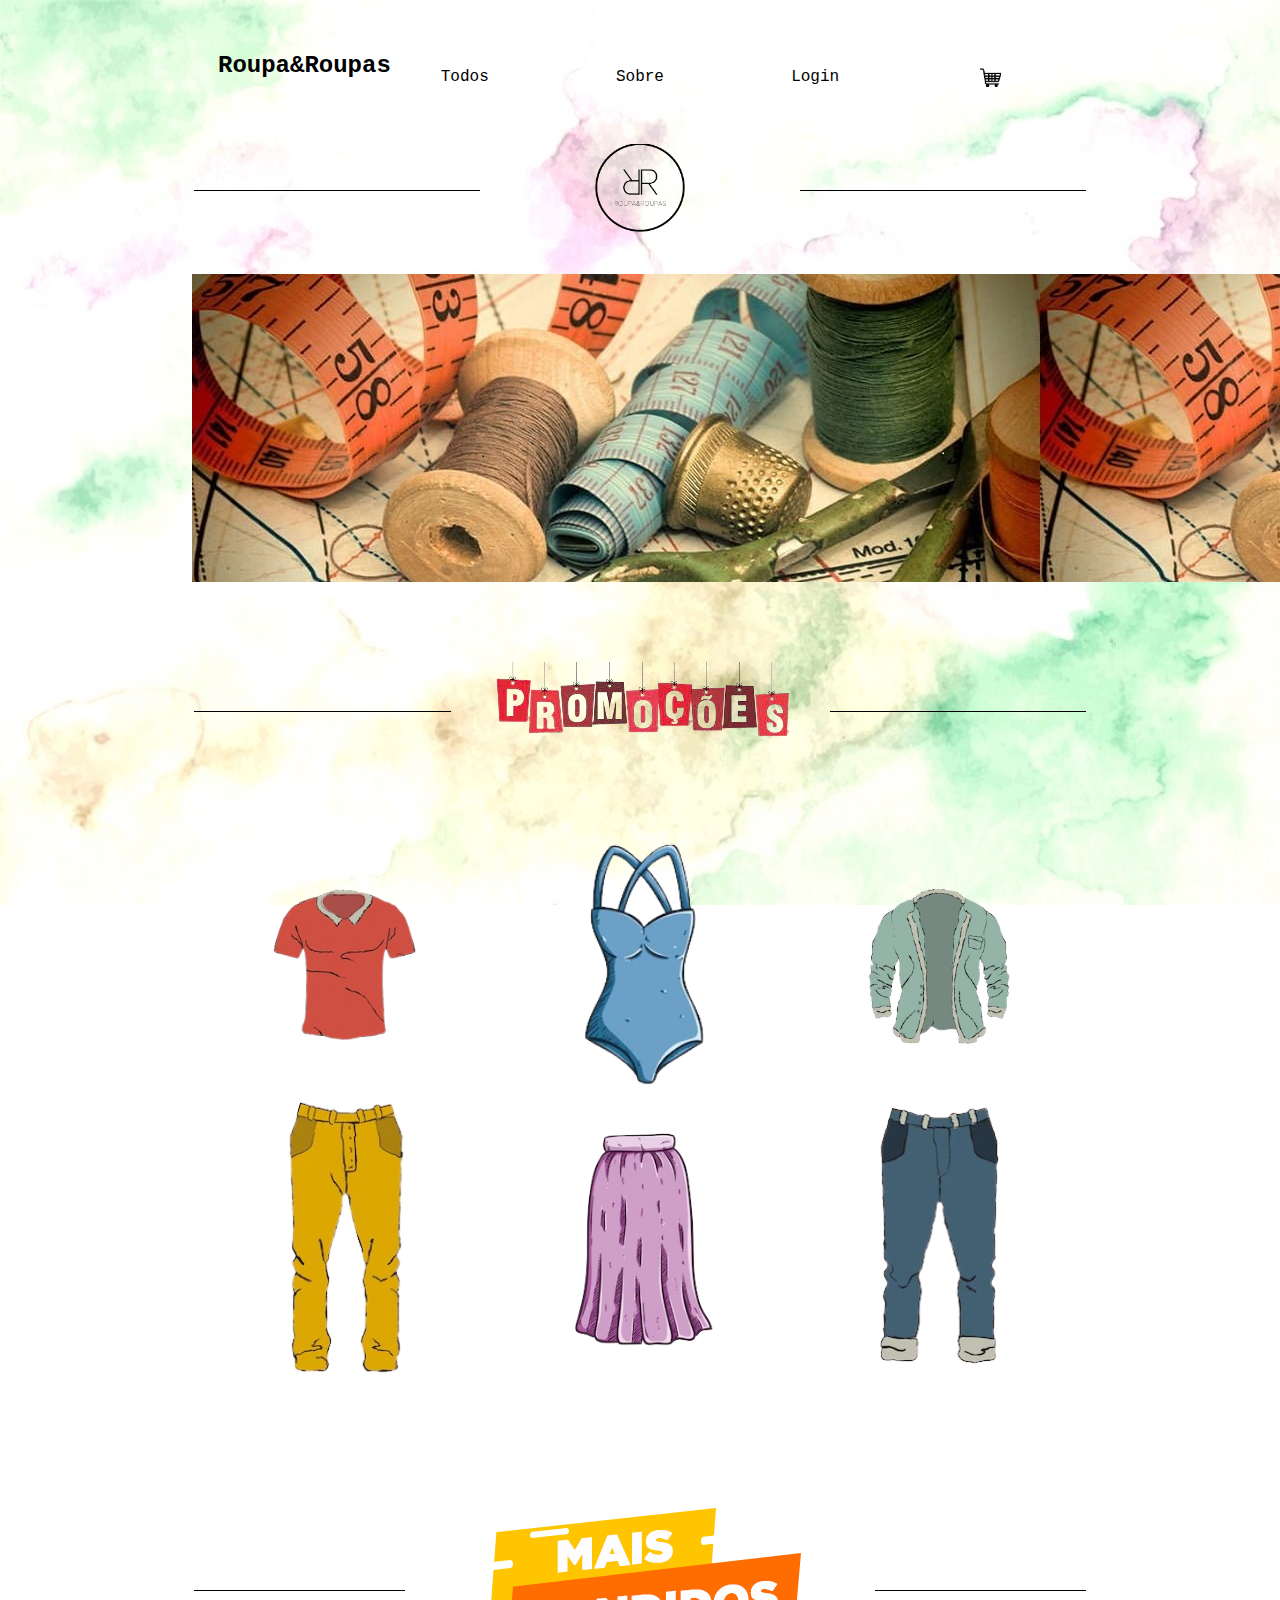
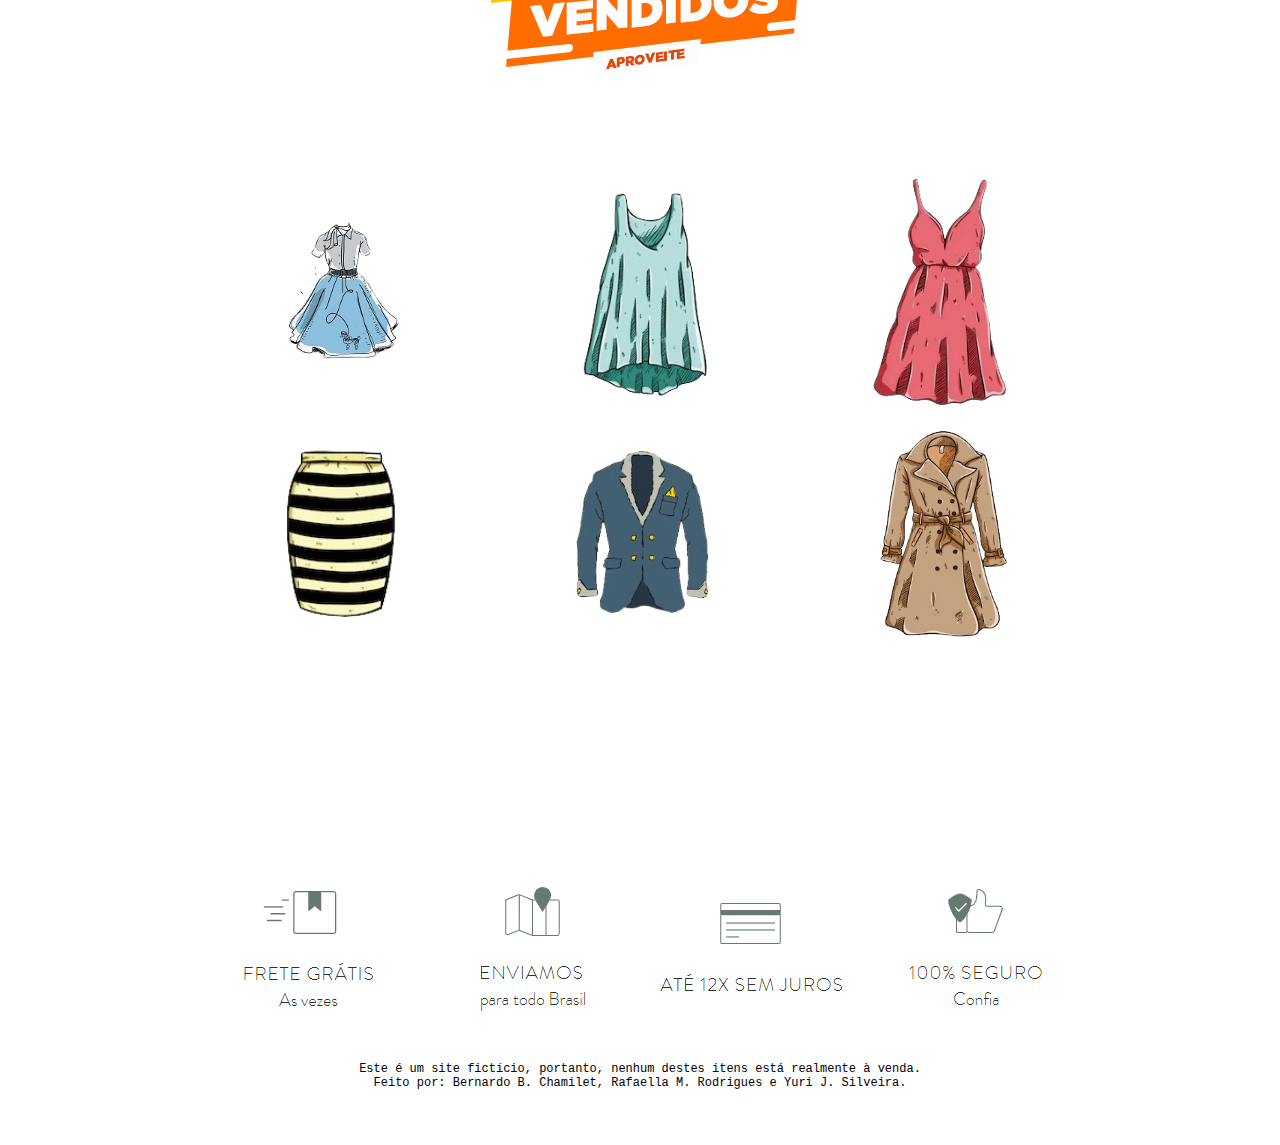
<file: index.html>
<!Doctype html>
<html>
<head> 
<meta charset="UTF-8"/>
<link rel="icon" href="imagens/logo.png">
<title>Roupa&Roupas</title>
<link rel="stylesheet" type="text/css" href="Estilo.css">
</head>
<body>
<div class="navbar">
  <a href="index.html" target = "_self"><b><h2>Roupa&Roupas</h2></b></a>
  <div class="dropdown">
  <button class="dropbtn" onclick="myFunction()"><br><br>Todos
    <i class="fa fa-caret-down"></i>
  </button>
  <div class="dropdown-content" id="myDropdown">
    <a href="masculino.html" target = "_self">Masculino</a>
    <a href="feminino.html" target = "_self">Feminino</a>
  </div>
  </div>
  <a href="sobre.html" target = "_self"><br><br>Sobre</a>
  <a href="login.html" target = "_self"><br><br>Login</a>
  <a href="carrinho.html" target = "_self"><br><br><img width="15%" src="imagens/carrinho.png"></a>
</div>
<fieldset class="Linha">
<legend><p><img width="30%" src="imagens/logo.png"></p></legend>
</fieldset>
<script>
function myFunction() {
  document.getElementById("myDropdown").classList.toggle("show");
}

window.onclick = function(e) {
  if (!e.target.matches('.dropbtn')) {
  var myDropdown = document.getElementById("myDropdown");
    if (myDropdown.classList.contains('show')) {
      myDropdown.classList.remove('show');
    }
  }
}
</script>
<img src="imagens/capa.jpg">
<br>
<br>
<br>
<br>
<fieldset class="Linha">
<legend><p><img src="imagens/promocao.png"></p></legend>
</fieldset>
<br>
<br>
<table width="100%">
<tr align="center">
  <td width="33,33%">
  <div class="container">
  <img src="imagens/camisa vermelha.png" class="image">
     <div class="overlay">Camisa vermelha <s>R$68,00</s> R$33,90 
     </div>
  </div>
  </td>
  <td width="33,33%">
  <div class="container">
  <img src="imagens/maiô azul.png" class="image">
     <div class="overlay">Maiô azul <s>R$86,00</s> R$77,60 
     </div>
  </div>
  </td>
  <td width="33,33%">
  <div class="container">
  <img src="imagens/casaco azul.png" class="image">
     <div class="overlay">Jaqueta azul <s>R$99,99</s> R$84,99 
     </div>
  </div>
  </td>
</tr>
<tr align="center">
<td width="33,33%">
  <div class="container">
  <img src="imagens/calca amarela.png" class="image">
     <div class="overlay">Calça amarela <s>R$90,00</s> R$76,00 
     </div>
  </div>
  </td>
  <td width="33,33%">
  <div class="container">
  <img src="imagens/saia roxa.png" class="image">
     <div class="overlay">Saia roxa <s>R$65,00</s> R$43,90 
     </div>
  </div>
  </td>
  <td width="33,33%">
  <div class="container">
  <img src="imagens/calca jeans.png" class="image">
     <div class="overlay">Calça jeans <s>R$140,00</s> R$94,99 
     </div>
  </div>
  </td>
</tr>
</table>
<br>
<br>
<br>
<br>
<br>
<fieldset class="Linha">
<legend><p><img src="imagens/vendidos.png"></p></legend>
</fieldset>
<br>
<br>
<table width="100%">
<tr align="center">
  <td width="33,33%">
  <div class="container">
  <img src="imagens/vestido.png" class="image">
     <div class="overlay">Vestido curto  R$61,90 
     </div>
  </div>
  </td>
  <td width="33,33%">
  <div class="container">
  <img src="imagens/blusa azul.png" class="image">
     <div class="overlay">Regata azul  R$30,00 
     </div>
  </div>
  </td>
  <td width="33,33%">
  <div class="container">
  <img src="imagens/vestido vermelho.png" class="image">
     <div class="overlay">Vestido vermelho  R$44,99 
     </div>
  </div>
  </td>
</tr>
<tr align="center">
<td width="33,33%">
  <div class="container">
  <img src="imagens/saia listrada.png" class="image">
     <div class="overlay">Saia listrada  R$56,00 
     </div>
  </div>
  </td>
  <td width="33,33%">
  <div class="container">
  <img src="imagens/terno.png" class="image">
     <div class="overlay">Terno azul  R$243,00 
     </div>
  </div>
  </td>
  <td width="33,33%">
  <div class="container">
  <img src="imagens/casaco marrom.png" class="image">
     <div class="overlay">Casaco marrom R$105,99 
     </div>
  </div>
  </td>
</tr>
</table>

<br>
<br>
</div>
<br>
<br>
<br>
<br>
<br>
<br>
<br>
<br>
<br>
<br>
</body>
<footer>
<br>
<table width=100%>
  <tr align="center">
    <td width="25%">
    <img src="imagens/frete.png">
    </td>
    <td width="25%">
    <img src="imagens/envio.png">
    </td>
    <td width="25%">
    <img src="imagens/cartao.png">
    </td>
    <td width="25%">
    <img src="imagens/seguro.png">
    </td>
  </tr>
</table>
<br>
<br>
<p align="center"> 
Este é um site fictício, portanto, nenhum destes itens está realmente à venda. 
<br>
Feito por: Bernardo B. Chamilet, Rafaella M. Rodrigues e Yuri J. Silveira.
</p>
<br>
</footer>
</html>
</file>
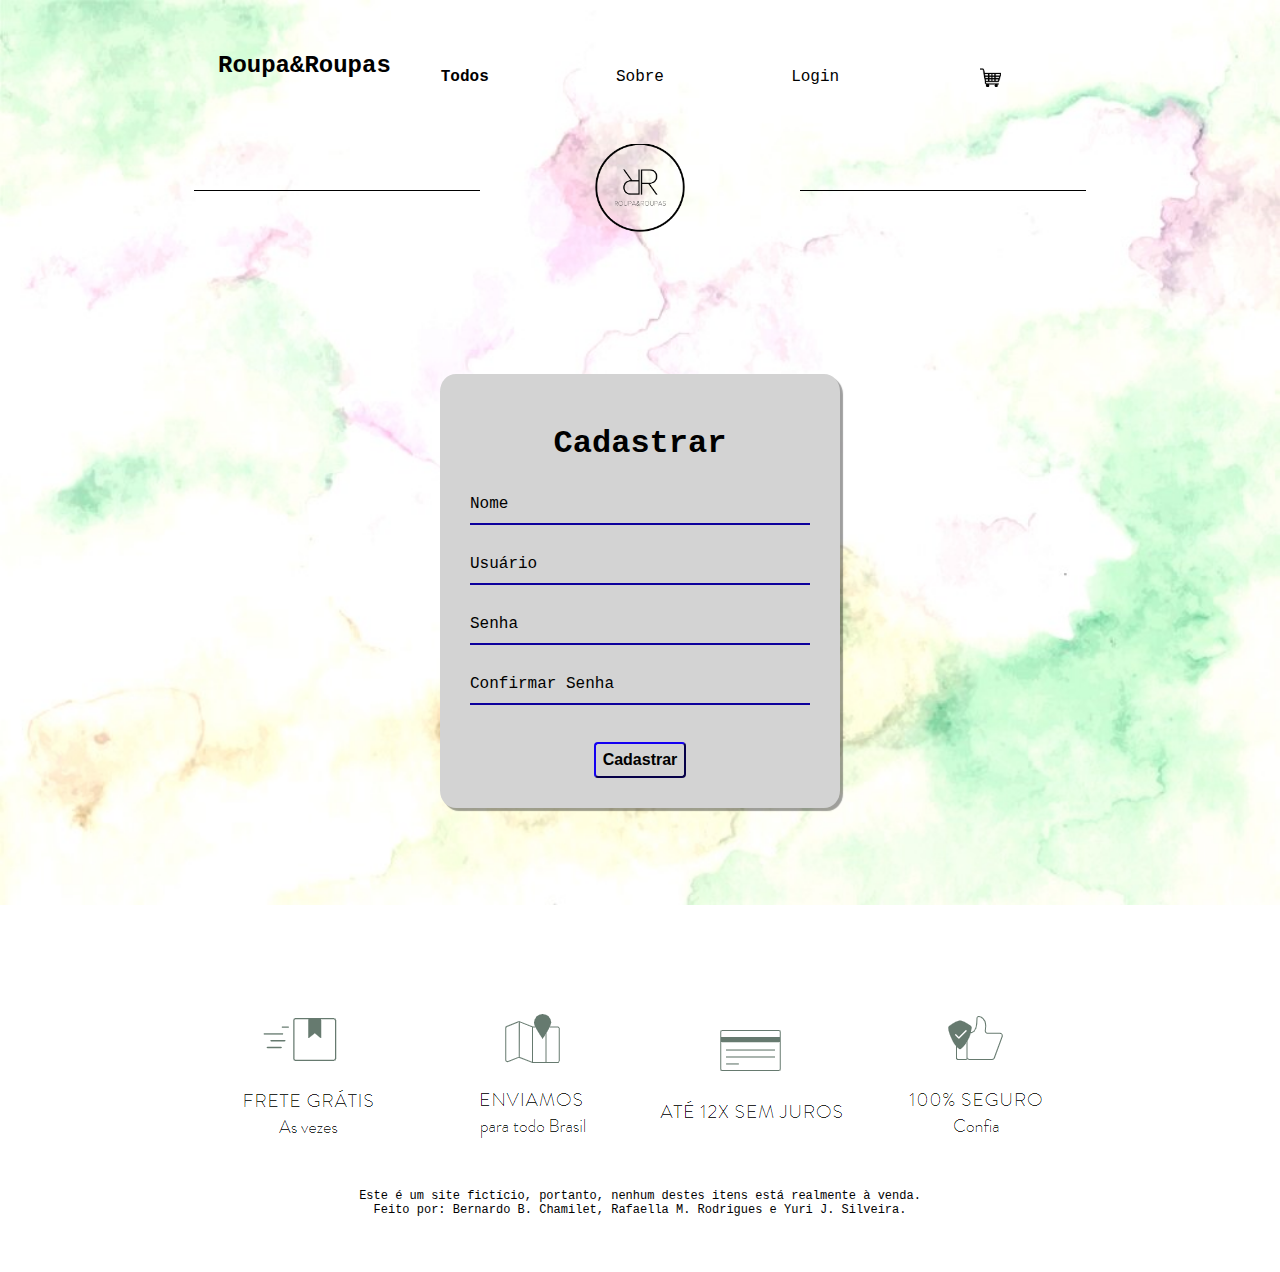
<file: cadastro.html>
<!Doctype html>
<html>
<head> 
<meta charset="UTF-8"/>
<link rel="icon" href="imagens/logo.png">
<title>Roupa&Roupas</title>
<link rel="stylesheet" type="text/css" href="Estilo.css">
<style>
.container1 {
  display: flex;
  justify-content: center;
  width: 100%;
  margin-top: 100px;
}

.card {
  background-color: #d3d3d3;
  padding: 30px;
  border-radius: 4%;
  box-shadow: 3px 3px 1px 0px #00000060;
  width: 400px;
}

h1{
  text-align: center;
  margin-bottom: 20px;
  color: black
}

.label-float input{
  width: 100%;
  padding: 5px 5px;
  display: inline-block;
  border: 0;
  border-bottom: 2px solid #0d009c;
  background-color: transparent;
  outline: none;
  min-width: 180px;
  font-size: 16px;
  transition: all .3s ease-out;
  border-radius: 0;
  
}

.label-float{
  position: relative;
  padding-top: 13px;
  margin-top: 5%;
  margin-bottom: 5%;
}

.label-float input:focus{
  border-bottom: 2px solid #4038a0;
}

.label-float label{
  color: black;
  pointer-event: none;
  position: absolute;
  top: 0;
  left: 0;
  margin-top: 13px;
  transition: all .3s ease-out;
}

.label-float input:focus + label,
.label-float input:valid + label{
  font-size: 13px;
  margin-top: 0;
  color: #4038a0
}

button{
  background-color: transparent;
  border-color: #0d009c;
  color: black;
  padding: 7px;
  font-weight: bold;
  font-size: 12pt;
  margin-top: 20px;
  border-radius: 4px;
  cursor: pointer;
  outline: none;
  transition: all .4s ease-out;
}

button:hover{
  background-color: #0d009c;
  color: #fff;
}

.justify-center{
  display: flex;
  justify-content: center;
}

.fa-eye{
  position: absolute;
  top: 15px;
  right: 10px;
  cursor: pointer;
  color: #0d009c;
}

#msgError{
  text-align: center;
  color: #ff0000;
  background-color: #ffbbbb;
  padding: 10px;
  border-radius: 4px;
  display: none;
}

#msgSuccess{
  text-align: center;
  color: #00bb00;
  background-color: #bbffbe;
  padding: 10px;
  border-radius: 4px;
  display: none;
}


</style>
</head>
<body>
<div class="navbar">
  <a href="index.html" target = "_self"><b><h2>Roupa&Roupas</h2></b></a>
  <div class="dropdown">
  <button class="dropbtn" onclick="myFunction()"><br><br>Todos
    <i class="fa fa-caret-down"></i>
  </button>
  <div class="dropdown-content" id="myDropdown">
    <a href="masculino.html" target = "_self">Masculino</a>
    <a href="feminino.html" target = "_self">Feminino</a>
  </div>
  </div>
  <a href="sobre.html" target = "_self"><br><br>Sobre</a>
  <a href="login.html" target = "_self"><br><br>Login</a>
  <a href="carrinho.html" target = "_self"><br><br><img width="15%" src="imagens/carrinho.png"></a>
</div>
<fieldset class="Linha">
<legend><p><img width="30%" src="imagens/logo.png"></p></legend>
</fieldset>
<script>
function myFunction() {
  document.getElementById("myDropdown").classList.toggle("show");
}

window.onclick = function(e) {
  if (!e.target.matches('.dropbtn')) {
  var myDropdown = document.getElementById("myDropdown");
    if (myDropdown.classList.contains('show')) {
      myDropdown.classList.remove('show');
    }
  }
}
</script>

<body>
<div class='container1'>
  <div class='card'>
    <h1> Cadastrar </h1>
    
    <div id='msgError'></div>
    <div id='msgSuccess'></div>
    
            <div class="label-float">
               <input type="text" id="nome" placeholder=" " required>
               <label id="labelNome" for="nome">Nome</label>
            </div>

            <div class="label-float">
               <input type="text" id="usuario" placeholder=" " required>
               <label id="labelUsuario" for="usuario">Usuário</label>
            </div>
            
            <div class="label-float">
               <input type="password" id="senha" placeholder=" " required>
               <label id="labelSenha" for="senha">Senha</label>
               <i id="verSenha" class="fa fa-eye" aria-hidden="true"></i>
               
            </div>

            <div class="label-float">
               <input type="password" id="confirmSenha" placeholder=" " required>
               <label id="labelConfirmSenha" for="confirmSenha">Confirmar Senha</label>
               <i id="verConfirmSenha" class="fa fa-eye" aria-hidden="true"></i>
            </div>
            
            <div class='justify-center'>
               <button onclick='cadastrar()'>Cadastrar</button>
            </div>

    
  </div>
  </div>
<script>
let btn = document.querySelector('#verSenha')
let btnConfirm = document.querySelector('#verConfirmSenha')


let nome = document.querySelector('#nome')
let labelNome = document.querySelector('#labelNome')
let validNome = false

let usuario = document.querySelector('#usuario')
let labelUsuario = document.querySelector('#labelUsuario')
let validUsuario = false

let senha = document.querySelector('#senha')
let labelSenha = document.querySelector('#labelSenha')
let validSenha = false

let confirmSenha = document.querySelector('#confirmSenha')
let labelConfirmSenha = document.querySelector('#labelConfirmSenha')
let validConfirmSenha = false

let msgError = document.querySelector('#msgError')
let msgSuccess = document.querySelector('#msgSuccess')

nome.addEventListener('keyup', () => {
  if(nome.value.length <= 2){
    labelNome.setAttribute('style', 'color: red')
    labelNome.innerHTML = 'Nome *Insira no minimo 3 caracteres'
    nome.setAttribute('style', 'border-color: red')
    validNome = false
  } else {
    labelNome.setAttribute('style', 'color: green')
    labelNome.innerHTML = 'Nome'
    nome.setAttribute('style', 'border-color: green')
    validNome = true
  }
})

usuario.addEventListener('keyup', () => {
  if(usuario.value.length <= 4){
    labelUsuario.setAttribute('style', 'color: red')
    labelUsuario.innerHTML = 'Usuário *Insira no minimo 5 caracteres'
    usuario.setAttribute('style', 'border-color: red')
    validUsuario = false
  } else {
    labelUsuario.setAttribute('style', 'color: green')
    labelUsuario.innerHTML = 'Usuário'
    usuario.setAttribute('style', 'border-color: green')
    validUsuario = true
  }
})

senha.addEventListener('keyup', () => {
  if(senha.value.length <= 5){
    labelSenha.setAttribute('style', 'color: red')
    labelSenha.innerHTML = 'Senha *Insira no minimo 6 caracteres'
    senha.setAttribute('style', 'border-color: red')
    validSenha = false
  } else {
    labelSenha.setAttribute('style', 'color: green')
    labelSenha.innerHTML = 'Senha'
    senha.setAttribute('style', 'border-color: green')
    validSenha = true
  }
})

confirmSenha.addEventListener('keyup', () => {
  if(senha.value != confirmSenha.value){
    labelConfirmSenha.setAttribute('style', 'color: red')
    labelConfirmSenha.innerHTML = 'Confirmar Senha *As senhas não conferem'
    confirmSenha.setAttribute('style', 'border-color: red')
    validConfirmSenha = false
  } else {
    labelConfirmSenha.setAttribute('style', 'color: green')
    labelConfirmSenha.innerHTML = 'Confirmar Senha'
    confirmSenha.setAttribute('style', 'border-color: green')
    validConfirmSenha = true
  }
})

function cadastrar(){
  if(validNome && validUsuario && validSenha && validConfirmSenha){
    let listaUser = JSON.parse(localStorage.getItem('listaUser') || '[]')
    
    listaUser.push(
    {
      nomeCad: nome.value,
      userCad: usuario.value,
      senhaCad: senha.value
    }
    )
    
    localStorage.setItem('listaUser', JSON.stringify(listaUser))
    
   
    msgSuccess.setAttribute('style', 'display: block')
    msgSuccess.innerHTML = '<strong>Cadastrando usuário...</strong>'
    msgError.setAttribute('style', 'display: none')
    msgError.innerHTML = ''
    
    setTimeout(()=>{
        window.location.href = "login.html"
    }, 3000)
  
    
  } else {
    msgError.setAttribute('style', 'display: block')
    msgError.innerHTML = '<strong>Preencha todos os campos corretamente antes de cadastrar</strong>'
    msgSuccess.innerHTML = ''
    msgSuccess.setAttribute('style', 'display: none')
  }
}

btn.addEventListener('click', ()=>{
  let inputSenha = document.querySelector('#senha')
  
  if(inputSenha.getAttribute('type') == 'password'){
    inputSenha.setAttribute('type', 'text')
  } else {
    inputSenha.setAttribute('type', 'password')
  }
})

btnConfirm.addEventListener('click', ()=>{
  let inputConfirmSenha = document.querySelector('#confirmSenha')
  
  if(inputConfirmSenha.getAttribute('type') == 'password'){
    inputConfirmSenha.setAttribute('type', 'text')
  } else {
    inputConfirmSenha.setAttribute('type', 'password')
  }
})
</script>
<br>
<br>
<br>
<br>
<br>
<br>
<br>
<br>
<br>
<br>
</body>
<footer>
<br>
<table width=100%>
  <tr align="center">
    <td width="25%">
    <img src="imagens/frete.png">
    </td>
    <td width="25%">
    <img src="imagens/envio.png">
    </td>
    <td width="25%">
    <img src="imagens/cartao.png">
    </td>
    <td width="25%">
    <img src="imagens/seguro.png">
    </td>
  </tr>
</table>
<br>
<br>
<p align="center"> 
Este é um site fictício, portanto, nenhum destes itens está realmente à venda. 
<br>
Feito por: Bernardo B. Chamilet, Rafaella M. Rodrigues e Yuri J. Silveira.
</p>
<br>
</footer>
</html>
</file>
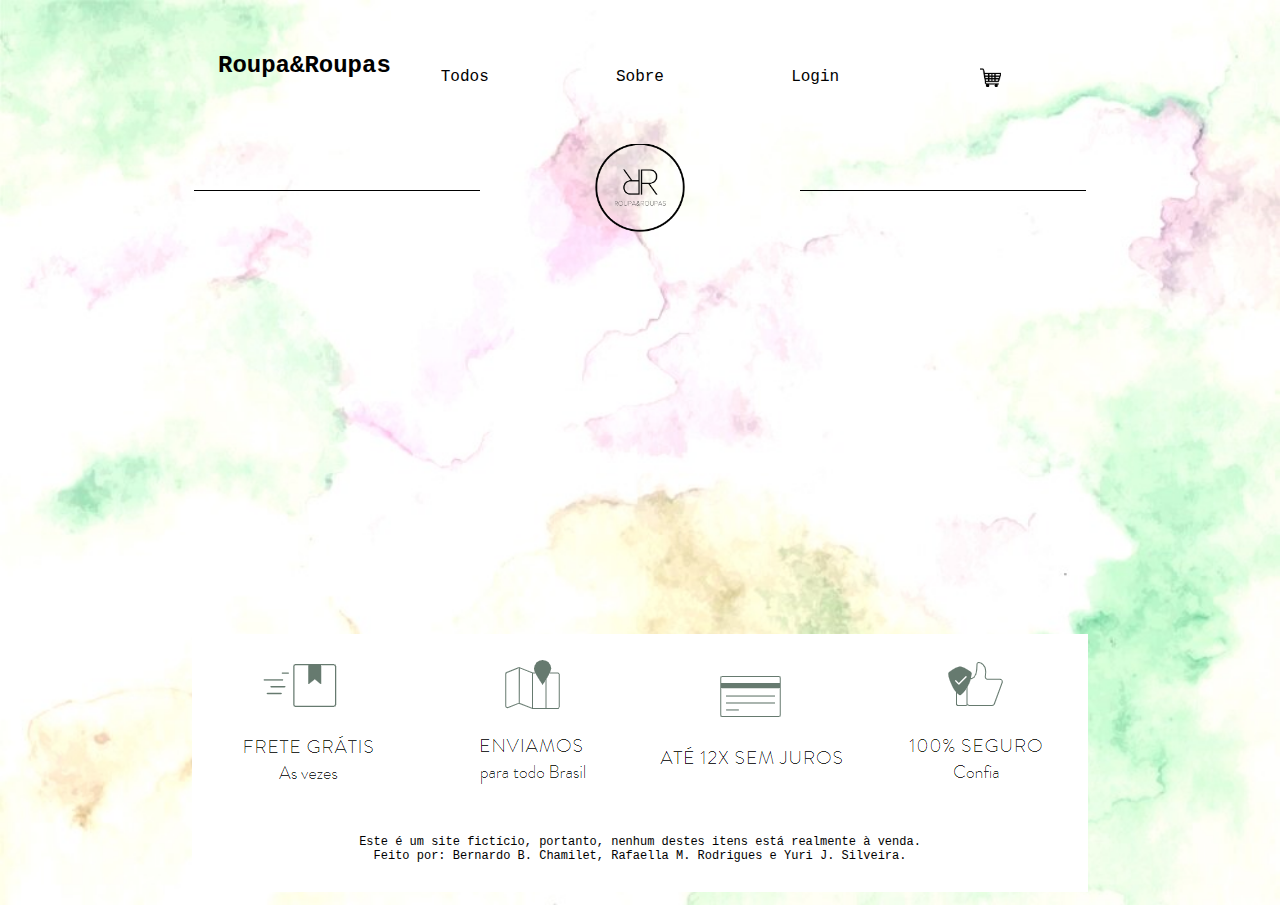
<file: carrinho.html>
<!Doctype html>
<html>
<head> 
<meta charset="UTF-8"/>
<link rel="icon" href="imagens/logo.png">
<title>Roupa&Roupas</title>
<link rel="stylesheet" type="text/css" href="Estilo.css">
</head>
<body>
<div class="navbar">
  <a href="index.html" target = "_self"><b><h2>Roupa&Roupas</h2></b></a>
  <div class="dropdown">
  <button class="dropbtn" onclick="myFunction()"><br><br>Todos
    <i class="fa fa-caret-down"></i>
  </button>
  <div class="dropdown-content" id="myDropdown">
    <a href="masculino.html" target = "_self">Masculino</a>
    <a href="feminino.html" target = "_self">Feminino</a>
  </div>
  </div>
  <a href="sobre.html" target = "_self"><br><br>Sobre</a>
  <a href="login.html" target = "_self"><br><br>Login</a>
  <a href="carrinho.html" target = "_self"><br><br><img width="15%" src="imagens/carrinho.png"></a>
</div>
<fieldset class="Linha">
<legend><p><img width="30%" src="imagens/logo.png"></p></legend>
</fieldset>
<script>
function myFunction() {
  document.getElementById("myDropdown").classList.toggle("show");
}

window.onclick = function(e) {
  if (!e.target.matches('.dropbtn')) {
  var myDropdown = document.getElementById("myDropdown");
    if (myDropdown.classList.contains('show')) {
      myDropdown.classList.remove('show');
    }
  }
}
</script>
<br>
<br>
<br>
<br>
<br>
<br>
<br>
<br>
<br>
<br>
<br>
<br>
<br>
<br>
<br>
<br>
<br>
<br>
<br>
<br>
</body>
<footer>
<br>
<table width=100%>
  <tr align="center">
    <td width="25%">
    <img src="imagens/frete.png">
    </td>
    <td width="25%">
    <img src="imagens/envio.png">
    </td>
    <td width="25%">
    <img src="imagens/cartao.png">
    </td>
    <td width="25%">
    <img src="imagens/seguro.png">
    </td>
  </tr>
</table>
<br>
<br>
<p align="center"> 
Este é um site fictício, portanto, nenhum destes itens está realmente à venda. 
<br>
Feito por: Bernardo B. Chamilet, Rafaella M. Rodrigues e Yuri J. Silveira.
</p>
<br>
</footer>
</html>
</file>
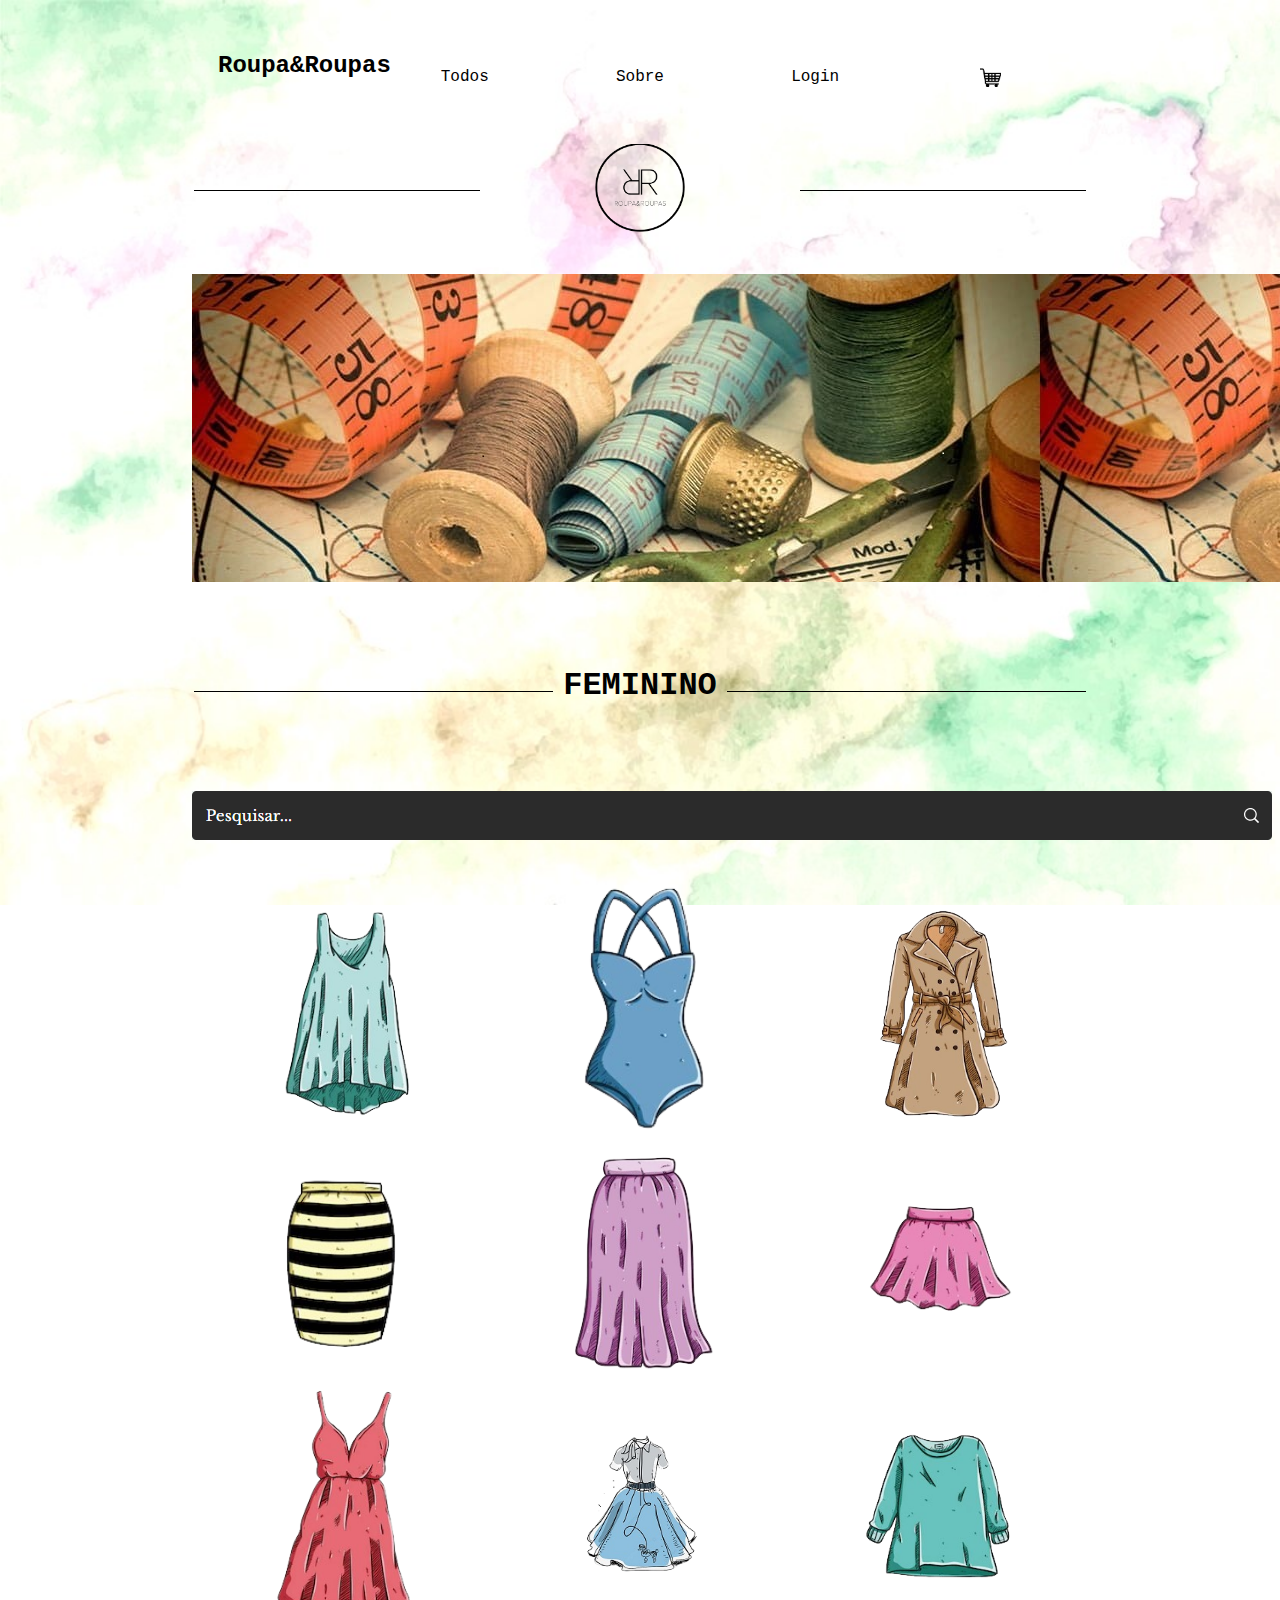
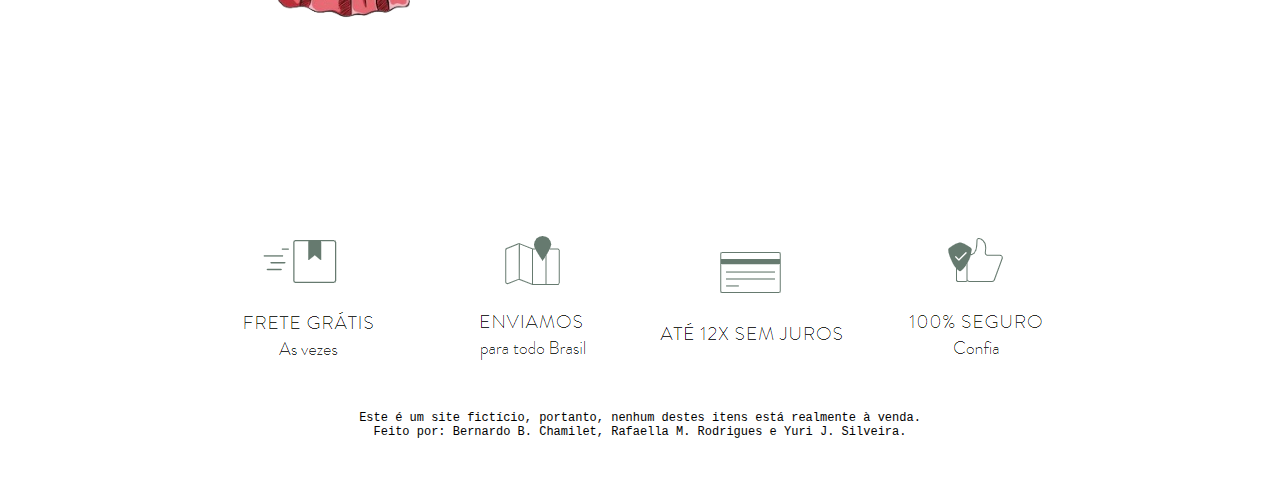
<file: Feminino.html>
<!Doctype html>
<html>
<head> 
<meta charset="UTF-8"/>
<link rel="icon" href="imagens/logo.png">
<title>Roupa&Roupas</title>
<link rel="stylesheet" type="text/css" href="Estilo.css">
</head>
<body>
<div class="navbar">
  <a href="index.html" target = "_self"><b><h2>Roupa&Roupas</h2></b></a>
  <div class="dropdown">
  <button class="dropbtn" onclick="myFunction()"><br><br>Todos
    <i class="fa fa-caret-down"></i>
  </button>
  <div class="dropdown-content" id="myDropdown">
    <a href="masculino.html" target = "_self">Masculino</a>
    <a href="feminino.html" target = "_self">Feminino</a>
  </div>
  </div>
  <a href="sobre.html" target = "_self"><br><br>Sobre</a>
  <a href="login.html" target = "_self"><br><br>Login</a>
  <a href="carrinho.html" target = "_self"><br><br><img width="15%" src="imagens/carrinho.png"></a>
</div>
<fieldset class="Linha">
<legend><p><img width="30%" src="imagens/logo.png"></p></legend>
</fieldset>
<script>
function myFunction() {
  document.getElementById("myDropdown").classList.toggle("show");
}

window.onclick = function(e) {
  if (!e.target.matches('.dropbtn')) {
  var myDropdown = document.getElementById("myDropdown");
    if (myDropdown.classList.contains('show')) {
      myDropdown.classList.remove('show');
    }
  }
}
</script>
<img src="imagens/capa.jpg">
<br>
<br>
<br>
<br>
<fieldset class="Linha">
<legend><p><h1>FEMININO<h1></p></legend>
</fieldset>
<br>
<p align="center">
<img src="imagens/lupa.png">
</p>
<br>
<table width="100%">
<tr align="center">
  <td width="33,33%">
  <div class="container">
  <img src="imagens/blusa azul.png" class="image">
     <div class="overlay">Regata azul R$30,00 
     </div>
  </div>
  </td>
  <td width="33,33%">
  <div class="container">
  <img src="imagens/maiô azul.png" class="image">
     <div class="overlay">Maiô azul <s>R$86,00</s> R$77,60 
     </div>
  </div>
  </td>
  <td width="33,33%">
  <div class="container">
  <img src="imagens/casaco marrom.png" class="image">
     <div class="overlay">Casaco marrom R$105,99 
     </div>
  </div>
  </td>
</tr>
<tr align="center">
<td width="33,33%">
  <div class="container">
  <img src="imagens/saia listrada.png" class="image">
     <div class="overlay">Saia listrada  R$56,00 
     </div>
  </div>
  </td>
  <td width="33,33%">
  <div class="container">
  <img src="imagens/saia roxa.png" class="image">
     <div class="overlay">Saia roxa <s>R$65,00</s> R$43,90 
     </div>
  </div>
  </td>
  <td width="33,33%">
  <div class="container">
  <img src="imagens/saia rosa.png" class="image">
     <div class="overlay">Saia rosa  R$27,99 
     </div>
  </div>
  </td>
</tr>
<tr align="center">
<td width="33,33%">
  <div class="container">
  <img src="imagens/vestido vermelho.png" class="image">
     <div class="overlay">Vestido vermelho  R$44,99 
     </div>
  </div>
  </td>
  <td width="33,33%">
  <div class="container">
  <img src="imagens/vestido.png" class="image">
     <div class="overlay">Vestido R$61,90 
     </div>
  </div>
  </td>
<td width="33,33%">
  <div class="container">
  <img src="imagens/blusa azul comprida.png" class="image">
     <div class="overlay">Blusa manga comprida azul R$71,90 
     </div>
  </div>
  </td>
</tr>
</table>
<br>
<br>
<br>
<br>
<br>
<br>
<br>
<br>
<br>
<br>
</body>
<footer>
<br>
<table width=100%>
  <tr align="center">
    <td width="25%">
    <img src="imagens/frete.png">
    </td>
    <td width="25%">
    <img src="imagens/envio.png">
    </td>
    <td width="25%">
    <img src="imagens/cartao.png">
    </td>
    <td width="25%">
    <img src="imagens/seguro.png">
    </td>
  </tr>
</table>
<br>
<br>
<p align="center"> 
Este é um site fictício, portanto, nenhum destes itens está realmente à venda. 
<br>
Feito por: Bernardo B. Chamilet, Rafaella M. Rodrigues e Yuri J. Silveira.
</p>
<br>
</footer>
</html>
</file>
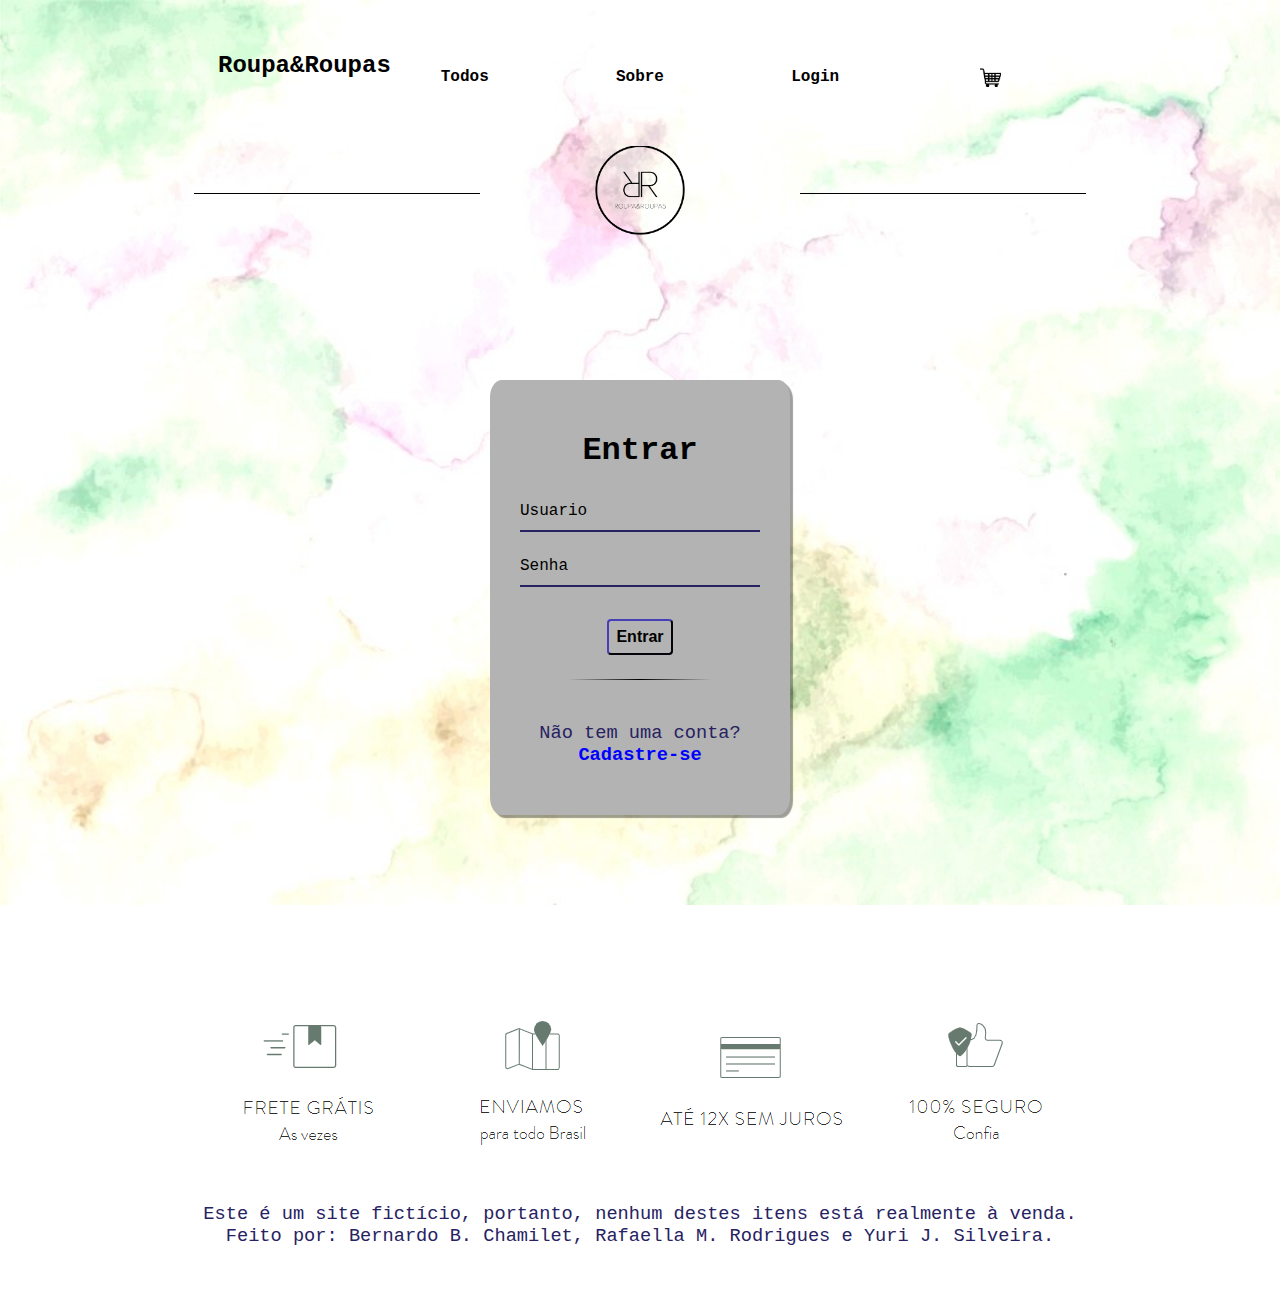
<file: login.html>
<!Doctype html>
<html>
<head> 
<meta charset="UTF-8"/>
<link rel="icon" href="imagens/logo.png">
<title>Roupa&Roupas</title>
<link rel="stylesheet" type="text/css" href="Estilo.css">
<style>
.container2 {
  display: flex;
  justify-content: center;
  width: 100%;
  margin-top: 100px;
}

.cardo {
  background-color: #b3b3b3;
  padding: 30px;
  border-radius: 4%;
  width: 300px;
  box-shadow: 3px 3px 1px 0px #00000060
}

h1{
  text-align: center;
  margin-bottom: 20px;
  color: black
}

.label-float input{
  width: 100%;
  padding: 5px 5px;
  display: inline-block;
  border: 0;
  border-bottom: 2px solid #272262;
  background-color: transparent;
  outline: none;
  min-width: 180px;
  font-size: 16px;
  transition: all .3s ease-out;
  border-radius: 0;
  
}

.label-float{
  position: relative;
  padding-top: 13px;
  margin-top: 5%;
  margin-bottom: 5%;
}

.label-float input:focus{
  border-bottom: 2px solid #4038a0;
}

.label-float label{
  color: black;
  pointer-event: none;
  position: absolute;
  top: 0;
  left: 0;
  margin-top: 13px;
  transition: all .3s ease-out;
}

.label-float input:focus + label,
.label-float input:valid + label{
  font-size: 13px;
  margin-top: 0;
  color: #4038a0
}

button{
  background-color: transparent;
  border-color: #272262;
  color: black;
  padding: 7px;
  font-weight: bold;
  font-size: 12pt;
  margin-top: 20px;
  border-radius: 4px;
  cursor: pointer;
  outline: none;
  transition: all .4s ease-out;
}

button:hover{
  background-color: #272262;
  color: #fff;
}

.justify-center{
  display: flex;
  justify-content: center;
}

hr{
  margin-top: 10%;
  margin-bottom: 10%;
  width: 60%;
}

p{
  color: #272262;
  font-size: 14pt;
  text-align: center;
}

a{
  color: blue;
  font-weight: bold;
  text-decoration: none;
  transition: all .3s ease-out;
}

a:hover{
  color: #272262;
}

.fa-eye{
  position: absolute;
  top: 15px;
  right: 10px;
  cursor: pointer;
  color: #272262;
}

 #msgError{
  text-align: center;
  color: #ff0000;
  background-color: #ffbbbb;
  padding: 10px;
  border-radius: 4px;
  display: none;
}

</style>
</head>
<body>
<div class="navbar">
  <a href="index.html" target = "_self"><b><h2>Roupa&Roupas</h2></b></a>
  <div class="dropdown">
  <button class="dropbtn" onclick="myFunction()"><br><br>Todos
    <i class="fa fa-caret-down"></i>
  </button>
  <div class="dropdown-content" id="myDropdown">
    <a href="masculino.html" target = "_self">Masculino</a>
    <a href="feminino.html" target = "_self">Feminino</a>
  </div>
  </div>
  <a href="sobre.html" target = "_self"><br><br>Sobre</a>
  <a href="login.html" target = "_self"><br><br>Login</a>
  <a href="carrinho.html" target = "_self"><br><br><img width="15%" src="imagens/carrinho.png"></a>
</div>
<fieldset class="Linha">
<legend><p><img width="30%" src="imagens/logo.png"></p></legend>
</fieldset>
<script>
function myFunction() {
  document.getElementById("myDropdown").classList.toggle("show");
}

window.onclick = function(e) {
  if (!e.target.matches('.dropbtn')) {
  var myDropdown = document.getElementById("myDropdown");
    if (myDropdown.classList.contains('show')) {
      myDropdown.classList.remove('show');
    }
  }
}
</script>

<body>

<div class='container2'>
  <div class='cardo'>
    <h1> Entrar </h1>
    
    <div id='msgError'></div>
    
    <div class='label-float'>
      <input type='text' id='usuario' paceholder='' required>
      <label id='userLabel' for='usuario'>Usuario</label>
    </div>
    
    <div class='label-float'>
      <input type='password' id='senha' paceholder='' required>
      <label id='senhaLabel' for='senha'>Senha</label>
      <i class="fa fa-eye" aria-hidden="true"></i>
    </div>
    
    <div class='justify-center'>
      <button onclick='entrar()'>Entrar</button>
    </div>
    
    <div class='justify-center'>
      <hr>
    </div>
    
    <p> Não tem uma conta?
      <a href="cadastro.html"> Cadastre-se </a>
    </p>
  </div>
  </div>
<script>
let btn = document.querySelector('.fa-eye')

btn.addEventListener('click', ()=>{
  let inputSenha = document.querySelector('#senha')
  
  if(inputSenha.getAttribute('type') == 'password'){
    inputSenha.setAttribute('type', 'text')
  } else {
    inputSenha.setAttribute('type', 'password')
  }
})

function entrar(){
  let usuario = document.querySelector('#usuario')
  let userLabel = document.querySelector('#userLabel')
  
  let senha = document.querySelector('#senha')
  let senhaLabel = document.querySelector('#senhaLabel')
  
  let msgError = document.querySelector('#msgError')
  let listaUser = []
  
  let userValid = {
    nome: '',
    user: '',
    senha: ''
  }
  
  listaUser = JSON.parse(localStorage.getItem('listaUser'))
  
  listaUser.forEach((item) => {
    if(usuario.value == item.userCad && senha.value == item.senhaCad){
       
      userValid = {
         nome: item.nomeCad,
         user: item.userCad,
         senha: item.senhaCad
       }
      
    }
  })
   
  if(usuario.value == userValid.user && senha.value == userValid.senha){
    window.location.href = "index.html"
    
    let mathRandom = Math.random().toString(16).substr(2)
    let token = mathRandom + mathRandom
    
    localStorage.setItem('token', token)
    localStorage.setItem('userLogado', JSON.stringify(userValid))
  } else {
    userLabel.setAttribute('style', 'color: red')
    usuario.setAttribute('style', 'border-color: red')
    senhaLabel.setAttribute('style', 'color: red')
    senha.setAttribute('style', 'border-color: red')
    msgError.setAttribute('style', 'display: block')
    msgError.innerHTML = 'Usuário ou senha incorretos'
    usuario.focus()
  }
  
}
</script>
</body>
<br>
<br>
<br>
<br>
<br>
<br>
<br>
<br>
<br>
<br>
</body>
<footer>
<br>
<table width=100%>
  <tr align="center">
    <td width="25%">
    <img src="imagens/frete.png">
    </td>
    <td width="25%">
    <img src="imagens/envio.png">
    </td>
    <td width="25%">
    <img src="imagens/cartao.png">
    </td>
    <td width="25%">
    <img src="imagens/seguro.png">
    </td>
  </tr>
</table>
<br>
<br>
<p align="center"> 
Este é um site fictício, portanto, nenhum destes itens está realmente à venda. 
<br>
Feito por: Bernardo B. Chamilet, Rafaella M. Rodrigues e Yuri J. Silveira.
</p>
<br>
</footer>
</html>
</file>
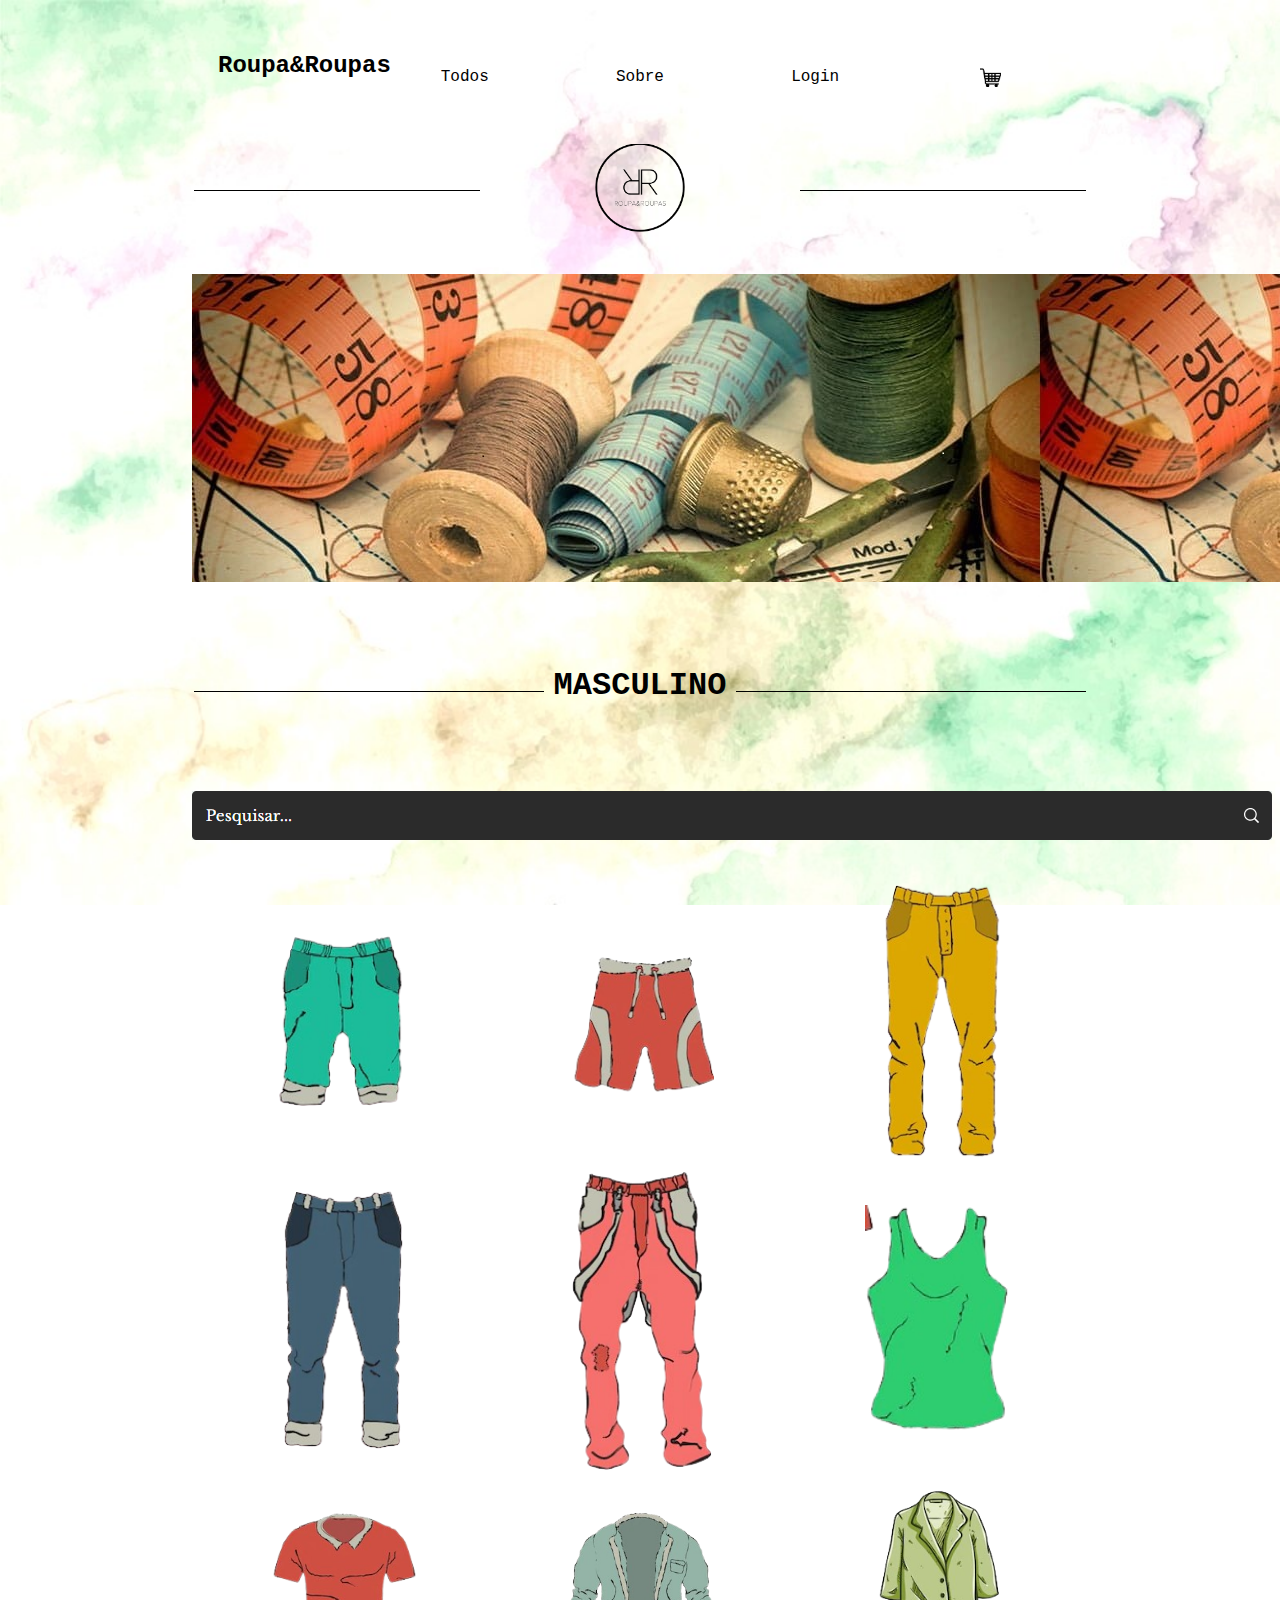
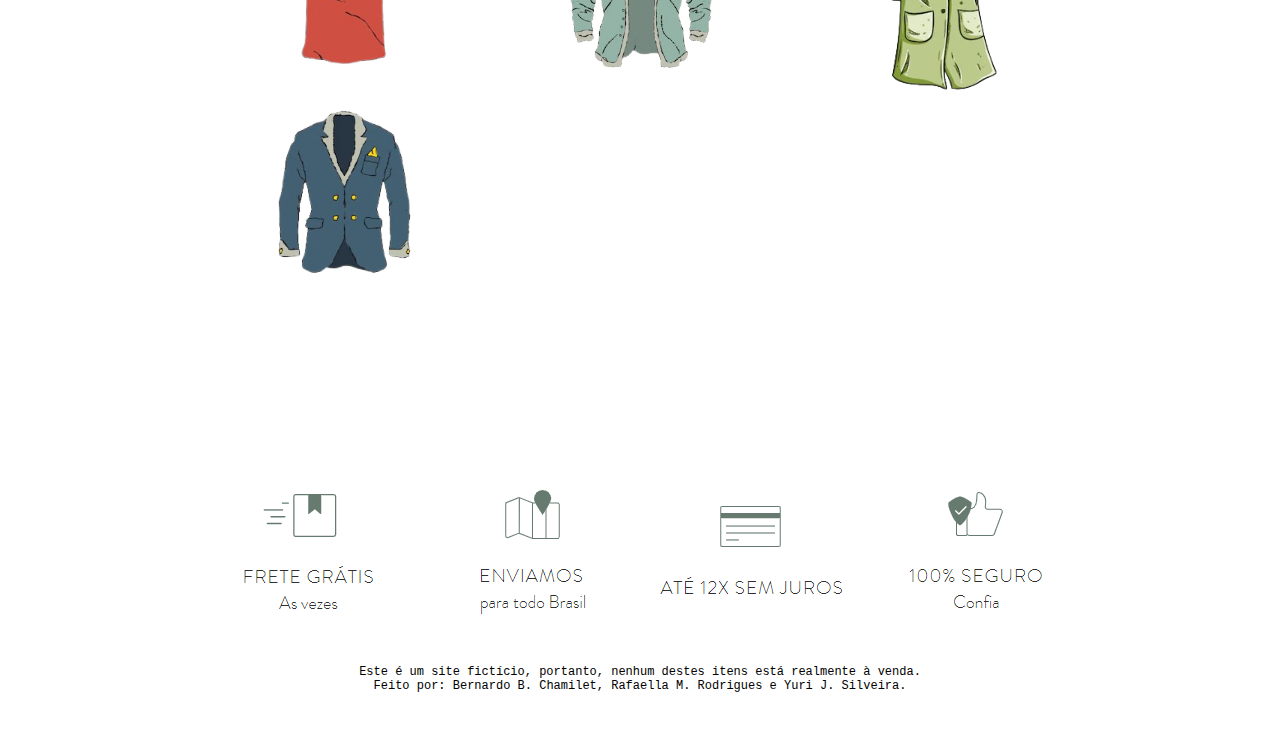
<file: masculino.html>
<!Doctype html>
<html>
<head> 
<meta charset="UTF-8"/>
<link rel="icon" href="imagens/logo.png">
<title>Roupa&Roupas</title>
<link rel="stylesheet" type="text/css" href="Estilo.css">
</head>
<body>
<div class="navbar">
  <a href="index.html" target = "_self"><b><h2>Roupa&Roupas</h2></b></a>
  <div class="dropdown">
  <button class="dropbtn" onclick="myFunction()"><br><br>Todos
    <i class="fa fa-caret-down"></i>
  </button>
  <div class="dropdown-content" id="myDropdown">
    <a href="masculino.html" target = "_self">Masculino</a>
    <a href="feminino.html" target = "_self">Feminino</a>
  </div>
  </div>
  <a href="sobre.html" target = "_self"><br><br>Sobre</a>
  <a href="login.html" target = "_self"><br><br>Login</a>
  <a href="carrinho.html" target = "_self"><br><br><img width="15%" src="imagens/carrinho.png"></a>
</div>
<fieldset class="Linha">
<legend><p><img width="30%" src="imagens/logo.png"></p></legend>
</fieldset>
<script>
function myFunction() {
  document.getElementById("myDropdown").classList.toggle("show");
}

window.onclick = function(e) {
  if (!e.target.matches('.dropbtn')) {
  var myDropdown = document.getElementById("myDropdown");
    if (myDropdown.classList.contains('show')) {
      myDropdown.classList.remove('show');
    }
  }
}
</script>
<img src="imagens/capa.jpg">
<br>
<br>
<br>
<br>
<fieldset class="Linha">
<legend><p><h1>MASCULINO<h1></p></legend>
</fieldset>
<br>
<p align="center">
<img src="imagens/lupa.png">
</p>
<br>
<table width="100%">
<tr align="center">
  <td width="33,33%">
  <div class="container">
  <img src="imagens/bermuda verde.png" class="image">
     <div class="overlay">Bermuda verde R$39,00 
     </div>
  </div>
  </td>
  <td width="33,33%">
  <div class="container">
  <img src="imagens/bermuda vermelha.png" class="image">
     <div class="overlay">Bermuda vermelha R$22,60 
     </div>
  </div>
  </td>
  <td width="33,33%">
  <div class="container">
  <img src="imagens/calca amarela.png" class="image">
     <div class="overlay">Calça amarela <s>R$90,00</s> R$76,00 
     </div>
  </div>
  </td>
</tr>
<tr align="center">
<td width="33,33%">
  <div class="container">
  <img src="imagens/calca jeans.png" class="image">
     <div class="overlay">Calça jeans <s>R$140,00</s> R$94,99 
     </div>
  </div>
  </td>
  <td width="33,33%">
  <div class="container">
  <img src="imagens/calca vermelha.png" class="image">
     <div class="overlay">Calça vermelha  R$93,90 
     </div>
  </div>
  </td>
  <td width="33,33%">
  <div class="container">
  <img src="imagens/camisa verde.png" class="image">
     <div class="overlay">Regata verde  R$20,99 
     </div>
  </div>
  </td>
</tr>
<tr align="center">
<td width="33,33%">
  <div class="container">
  <img src="imagens/camisa vermelha.png" class="image">
     <div class="overlay">Camisa vermelha <s>R$68,00</s> R$33,90
     </div>
  </div>
  </td>
  <td width="33,33%">
  <div class="container">
  <img src="imagens/casaco azul.png" class="image">
     <div class="overlay">Jaqueta azul <s>R$99,99</s> R$84,90 
     </div>
  </div>
  </td>
  <td width="33,33%">
  <div class="container">
  <img src="imagens/casaco verde.png" class="image">
     <div class="overlay">Sobretudo verde R$220,00 
     </div>
  </div>
  </td>
</tr>
<tr align="center">
<td width="33,33%">
  <div class="container">
  <img src="imagens/terno.png" class="image">
     <div class="overlay">Terno azul R$243,00
     </div>
  </div>
  </td>
</table>
<br>
<br>
<br>
<br>
<br>
<br>
<br>
<br>
<br>
<br>
</body>
<footer>
<br>
<table width=100%>
  <tr align="center">
    <td width="25%">
    <img src="imagens/frete.png">
    </td>
    <td width="25%">
    <img src="imagens/envio.png">
    </td>
    <td width="25%">
    <img src="imagens/cartao.png">
    </td>
    <td width="25%">
    <img src="imagens/seguro.png">
    </td>
  </tr>
</table>
<br>
<br>
<p align="center"> 
Este é um site fictício, portanto, nenhum destes itens está realmente à venda. 
<br>
Feito por: Bernardo B. Chamilet, Rafaella M. Rodrigues e Yuri J. Silveira.
</p>
<br>
</footer>
</html>
</file>
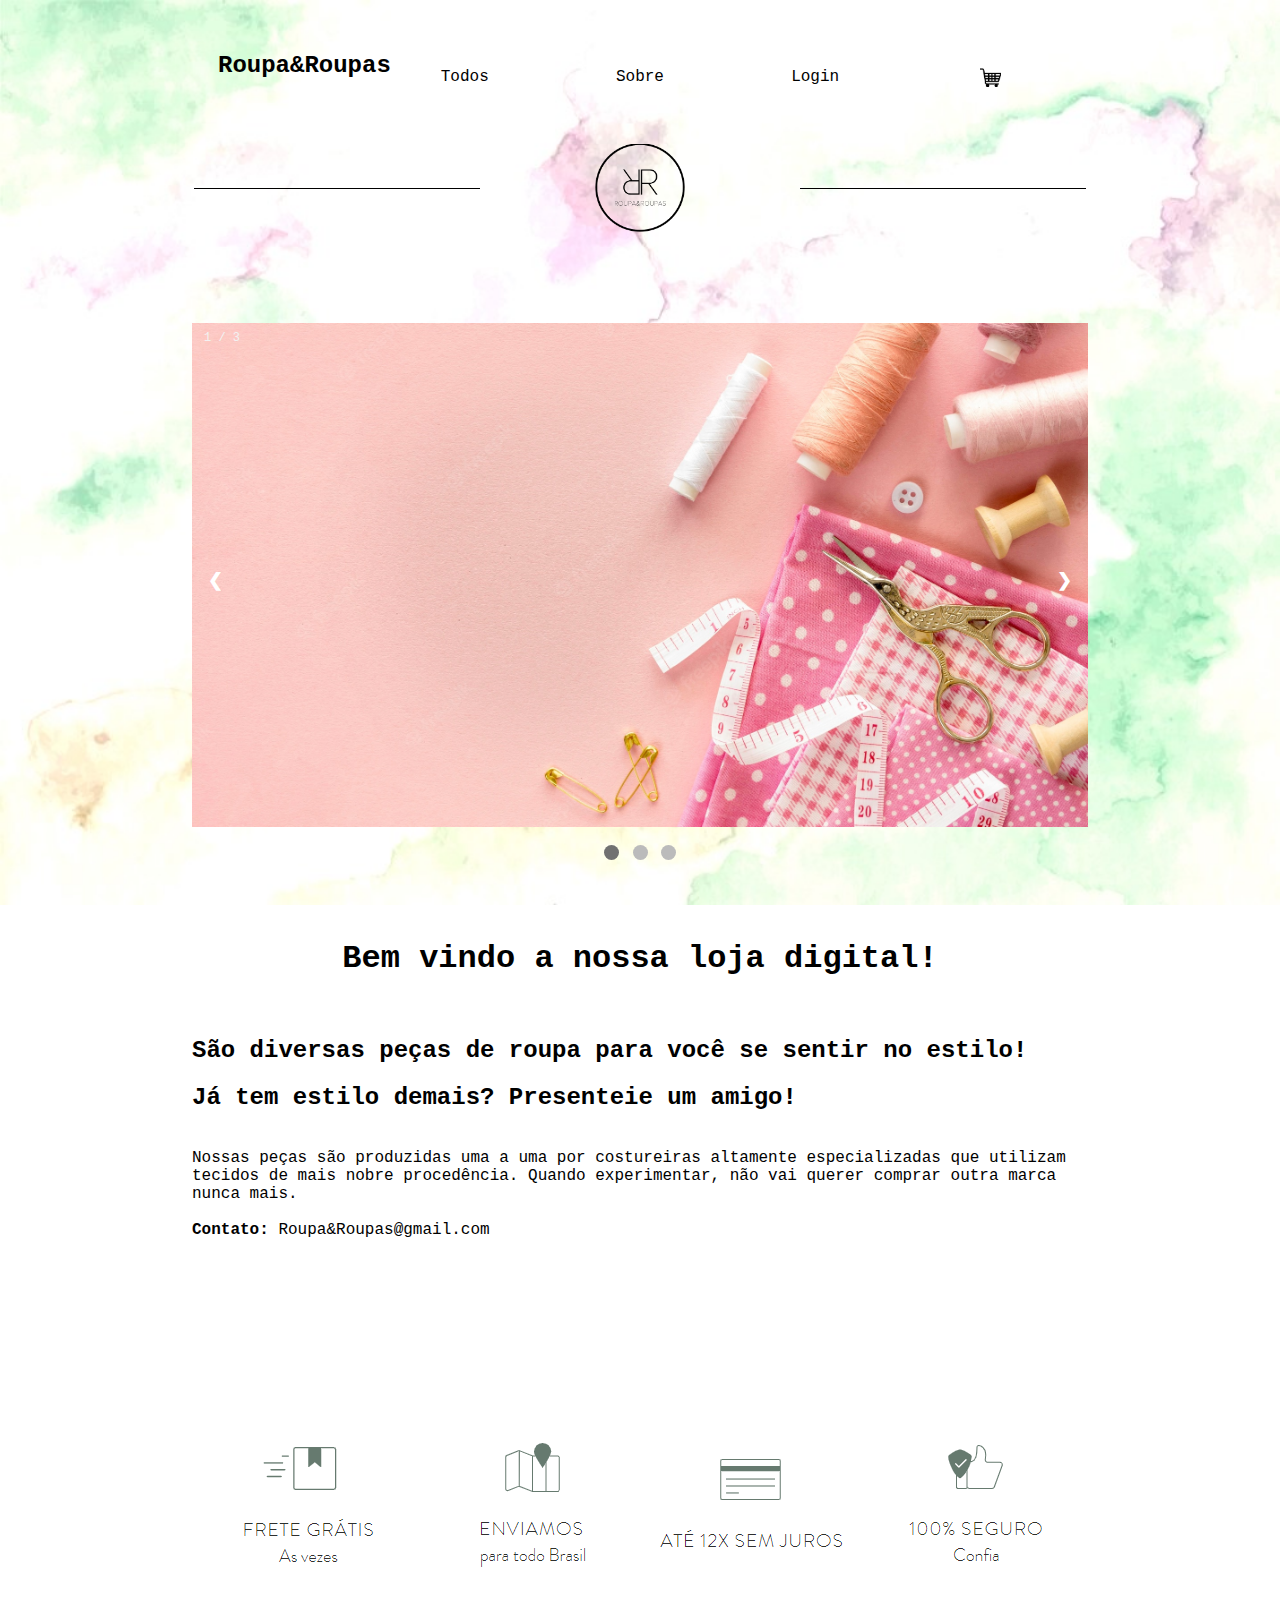
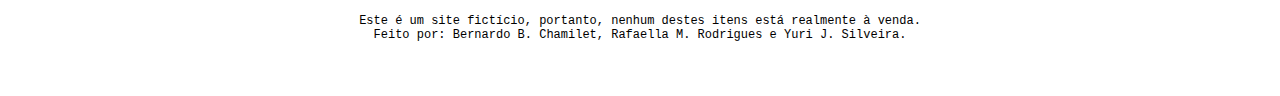
<file: sobre.html>
<!Doctype html>
<html>
<head> 
<meta charset="UTF-8"/>
<link rel="icon" href="imagens/logo.png">
<title>Roupa&Roupas</title>
<link rel="stylesheet" type="text/css" href="Estilo.css">
<style>
* {box-sizing: border-box}
body {font-family: courier New,monospace;}
.mySlides {display: none}
img {vertical-align: middle;}


.slideshow-container {
  max-width: 1000px;
  position: relative;
  margin: auto;
}

.prev, .next {
  cursor: pointer;
  position: absolute;
  top: 50%;
  width: auto;
  padding: 16px;
  margin-top: -22px;
  color: white;
  font-weight: bold;
  font-size: 18px;
  transition: 0.6s ease;
  border-radius: 0 3px 3px 0;
  user-select: none;
}


.next {
  right: 0;
  border-radius: 3px 0 0 3px;
}

.prev:hover, .next:hover {
  background-color: rgba(0,0,0,0.8);
}


.numbertext {
  color: #f2f2f2;
  font-size: 12px;
  padding: 8px 12px;
  position: absolute;
  top: 0;
}


.dot {
  cursor: pointer;
  height: 15px;
  width: 15px;
  margin: 0 2px;
  background-color: #bbb;
  border-radius: 50%;
  display: inline-block;
  transition: background-color 0.6s ease;
}

.active, .dot:hover {
  background-color: #717171;
}

.fade {
  animation-name: fade;
  animation-duration: 1.5s;
}

@keyframes fade {
  from {opacity: .4} 
  to {opacity: 1}
}

@media only screen and (max-width: 300px) {
  .prev, .next,.text {font-size: 11px}
}
</style>
</head>
<body>
<div class="navbar">
  <a href="index.html" target = "_self"><b><h2>Roupa&Roupas</h2></b></a>
  <div class="dropdown">
  <button class="dropbtn" onclick="myFunction()"><br><br>Todos
    <i class="fa fa-caret-down"></i>
  </button>
  <div class="dropdown-content" id="myDropdown">
    <a href="masculino.html" target = "_self">Masculino</a>
    <a href="feminino.html" target = "_self">Feminino</a>
  </div>
  </div>
  <a href="sobre.html" target = "_self"><br><br>Sobre</a>
  <a href="login.html" target = "_self"><br><br>Login</a>
  <a href="carrinho.html" target = "_self"><br><br><img width="15%" src="imagens/carrinho.png"></a>
</div>
<fieldset class="Linha">
<legend><p><img width="30%" src="imagens/logo.png"></p></legend>
</fieldset>
<script>
function myFunction() {
  document.getElementById("myDropdown").classList.toggle("show");
}

window.onclick = function(e) {
  if (!e.target.matches('.dropbtn')) {
  var myDropdown = document.getElementById("myDropdown");
    if (myDropdown.classList.contains('show')) {
      myDropdown.classList.remove('show');
    }
  }
}
</script>
<br>
<br>
<br>

<div class="slideshow-container">

<div class="mySlides fade">
  <div class="numbertext">1 / 3</div>
  <img src="imagens/slide3.jpg" style="width:100%">
</div>

<div class="mySlides fade">
  <div class="numbertext">2 / 3</div>
  <img src="imagens/slide2.jpg" style="width:100%">
</div>

<div class="mySlides fade">
  <div class="numbertext">3 / 3</div>
  <img src="imagens/slide4.jpg" style="width:100%">
</div>

<a class="prev" onclick="plusSlides(-1)">❮</a>
<a class="next" onclick="plusSlides(1)">❯</a>

</div>
<br>
<div style="text-align:center">
  <span class="dot" onclick="currentSlide(1)"></span> 
  <span class="dot" onclick="currentSlide(2)"></span> 
  <span class="dot" onclick="currentSlide(3)"></span> 
</div>

<script>
let slideIndex = 1;
showSlides(slideIndex);

function plusSlides(n) {
  showSlides(slideIndex += n);
}

function currentSlide(n) {
  showSlides(slideIndex = n);
}

function showSlides(n) {
  let i;
  let slides = document.getElementsByClassName("mySlides");
  let dots = document.getElementsByClassName("dot");
  if (n > slides.length) {slideIndex = 1}    
  if (n < 1) {slideIndex = slides.length}
  for (i = 0; i < slides.length; i++) {
    slides[i].style.display = "none";  
  }
  for (i = 0; i < dots.length; i++) {
    dots[i].className = dots[i].className.replace(" active", "");
  }
  slides[slideIndex-1].style.display = "block";  
  dots[slideIndex-1].className += " active";
}
</script>
<br>
<br>
<br>
<p align="justify"><h1 align="center">Bem vindo a nossa loja digital!</h1>
<br>
<h2> São diversas peças de roupa para você se sentir no estilo!</h2>
<h2>Já tem estilo demais? Presenteie um amigo!</h2>
<br>
Nossas peças são produzidas uma a uma por costureiras altamente especializadas que utilizam tecidos de mais nobre procedência. Quando experimentar, não vai querer comprar outra marca nunca mais.
<br>
<br>
<b>Contato:</b> Roupa&Roupas@gmail.com
<br>
<br>
<br>
<br>
<br>
<br>
<br>
<br>
<br>
<br> 
</p>
</body>
<footer>
<br>
<table width=100%>
  <tr align="center">
    <td width="25%">
    <img src="imagens/frete.png">
    </td>
    <td width="25%">
    <img src="imagens/envio.png">
    </td>
    <td width="25%">
    <img src="imagens/cartao.png">
    </td>
    <td width="25%">
    <img src="imagens/seguro.png">
    </td>
  </tr>
</table>
<br>
<br>
<p align="center"> 
Este é um site fictício, portanto, nenhum destes itens está realmente à venda. 
<br>
Feito por: Bernardo B. Chamilet, Rafaella M. Rodrigues e Yuri J. Silveira.
</p>
<br>
</footer>
</html>
</file>
<file: Estilo.css>
body { 
background-color: white; 
background-image: url('imagens/fundo2.jpg');
background-repeat: no-repeat;
background-attachment: fixed;
background-size: cover;
font-family: courier New,monospace; 
color: black; 
margin-left: 15%; 
margin-right: 15%; 
margin-bottom: 2% 
}
a { 
text-decoration: none;
color: black; 
}
a:hover {
color: black; 
}
hr { 
border: 0; 
height: 1px; 
background-image: linear-gradient(to right, transparent, black, transparent);
}
fieldset { 
border-top: 1px solid black; 
border-bottom: none; 
border-left: none; 
border-right: none; 
display: block; 
text-align: center;
}
fieldset legend {
padding: 5px 10px; 
}
div.transbox {
background-color: #071325;
opacity: 85%;
padding-left: 3%;
padding-right: 3%;
justify-content: center; 
align-items: center;
width: 94% 
}
footer {
text-align: justify;
padding: 3px;
background-color: white;
color: black;
font-size: 12px;
}




.navbar {
  padding: 10px;
  width: 100%;
  overflow: hidden;
  font-family: Courier New, monospace;
}

.navbar a {
  width: 20%;
  float: left;
  font-size: 16px;
  color: black;
  text-align: center;
  padding: 14px 16px;
  text-decoration: none;
}

.dropdown {
  width: 20%;
  float: left;
  overflow: hidden;
}

.dropdown .dropbtn {
  width: 100%;
  cursor: pointer;
  font-size: 16px;  
  border: none;
  outline: none;
  color: black;
  padding: 14px 16px;
  background-color: inherit;
  font-family: inherit;
  margin: 0;
}

.navbar a:hover, .dropdown:hover .dropbtn, .dropbtn:focus {
  color: grey;
}

.dropdown-content {
  display: none;
  position: absolute;
  background-color: white;
  min-width: 200px;
  box-shadow: 0px 8px 16px 0px rgba(0,0,0,0.2);
  z-index: 1;
}

.dropdown-content a {
  float: none;
  color: black;
  padding: 12px 16px;
  text-decoration: none;
  display: block;
  text-align: left;
}

.dropdown-content a:hover {
  background-color: white;
}

.show {
  display: block;
}

* {box-sizing: border-box;}

.container {
  position: relative;
  width: 50%;
  max-width: 300px;
}

.image {
  display: block;
  width: 100%;
  height: auto;
}

.overlay {
  position: absolute; 
  bottom: 0; 
  background: rgb(0, 0, 0);
  background: rgba(0, 0, 0, 0.5); /* Black see-through */
  color: #f1f1f1; 
  width: 100%;
  transition: .5s ease;
  opacity:0;
  color: white;
  font-size: 20px;
  padding: 20px;
  text-align: center;
}

.container:hover .overlay {
  opacity: 1;
}
</file>
